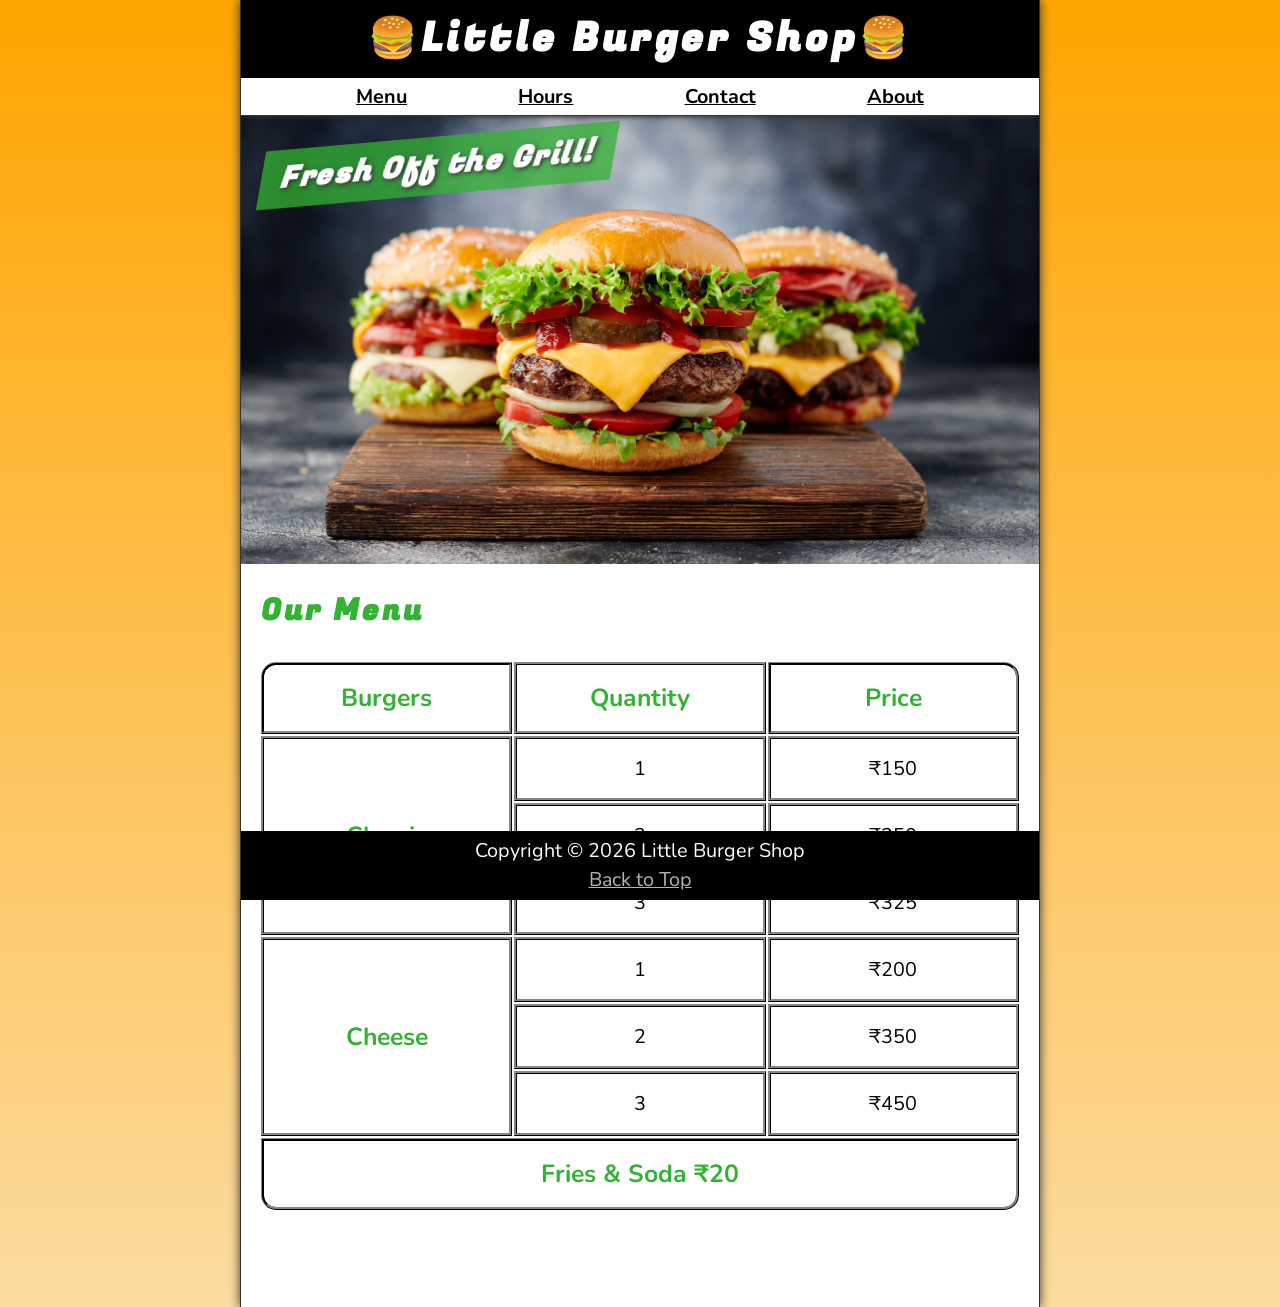
<file: index.html>
<!doctype html>

<html lang="en">
  <head>
    <meta charset="UTF-8" />
    <meta name="viewport" content="width=device-width, initial-scale=1.0" />
    <meta name="author" content="Srinivas KR" />
    <meta
      name="description"
      content="The official website for Little Burger Shop"
    />
    <title>LBS</title>
    <link rel="icon" href="favicon.svg" type="image/svg+xml" />
    <link rel="stylesheet" href="css/style.css" />
    <script src="./js/main.js" defer></script>
  </head>

  <body>
    <header class="header">
      <h1 class="header__h1">Little Burger Shop</h1>

      <nav class="header__nav">
        <ul class="header__ul">
          <li><a href="#menu">Menu</a></li>
          <li><a href="hours.html">Hours</a></li>
          <li><a href="contact.html">Contact</a></li>
          <li><a href="about.html">About</a></li>
        </ul>
      </nav>
    </header>

    <section class="hero">
      <h2 class="hero__h2">Fresh Off the Grill!</h2>

      <figure>
        <img
          src="images/burger_combo_1000x667.jpg"
          alt="Burger with onion rings"
          title="We love burgers!"
          width="1000"
          height="667"
        />

        <figcaption class="offscreen">Burger with onion rings</figcaption>
      </figure>
    </section>

    <main class="main">
      <article id="menu" class="main__article menu">
        <h2>Our Menu</h2>

        <table class="menu__container">
          <caption class="offscreen">
            Our Burgers
          </caption>
          <thead>
            <tr>
              <th class="menu__header" scope="col">Burgers</th>
              <th class="menu__header" scope="col">Quantity</th>
              <th class="menu__header" scope="col">Price</th>
            </tr>
          </thead>
          <tbody>
            <tr>
              <th class="menu__item menu__cr" rowspan="3" scope="row">
                Classic
              </th>
              <td class="menu__item">1</td>
              <td class="menu__item">₹150</td>
            </tr>
            <tr>
              <td class="menu__item">2</td>
              <td class="menu__item">₹250</td>
            </tr>
            <tr>
              <td class="menu__item">3</td>
              <td class="menu__item">₹325</td>
            </tr>
            <tr>
              <th class="menu__item menu__sf" rowspan="3" scope="row">
                Cheese
              </th>
              <td class="menu__item">1</td>
              <td class="menu__item">₹200</td>
            </tr>
            <tr>
              <td class="menu__item">2</td>
              <td class="menu__item">₹350</td>
            </tr>
            <tr>
              <td class="menu__item">3</td>
              <td class="menu__item">₹450</td>
            </tr>
          </tbody>
          <tfoot>
            <tr>
              <td class="menu__item menu__cs" colspan="3">
                Fries &amp; Soda ₹20
              </td>
            </tr>
          </tfoot>
        </table>
      </article>
    </main>

    <footer class="footer">
      <p>
        <span class="nowrap"
          >Copyright &copy; <time class="js-year"></time
        ></span>
        <span class="nowrap">Little Burger Shop</span>
      </p>

      <p class="footer__p"><a href="#" class="footer__a">Back to Top</a></p>
    </footer>
  </body>
</html>
</file>
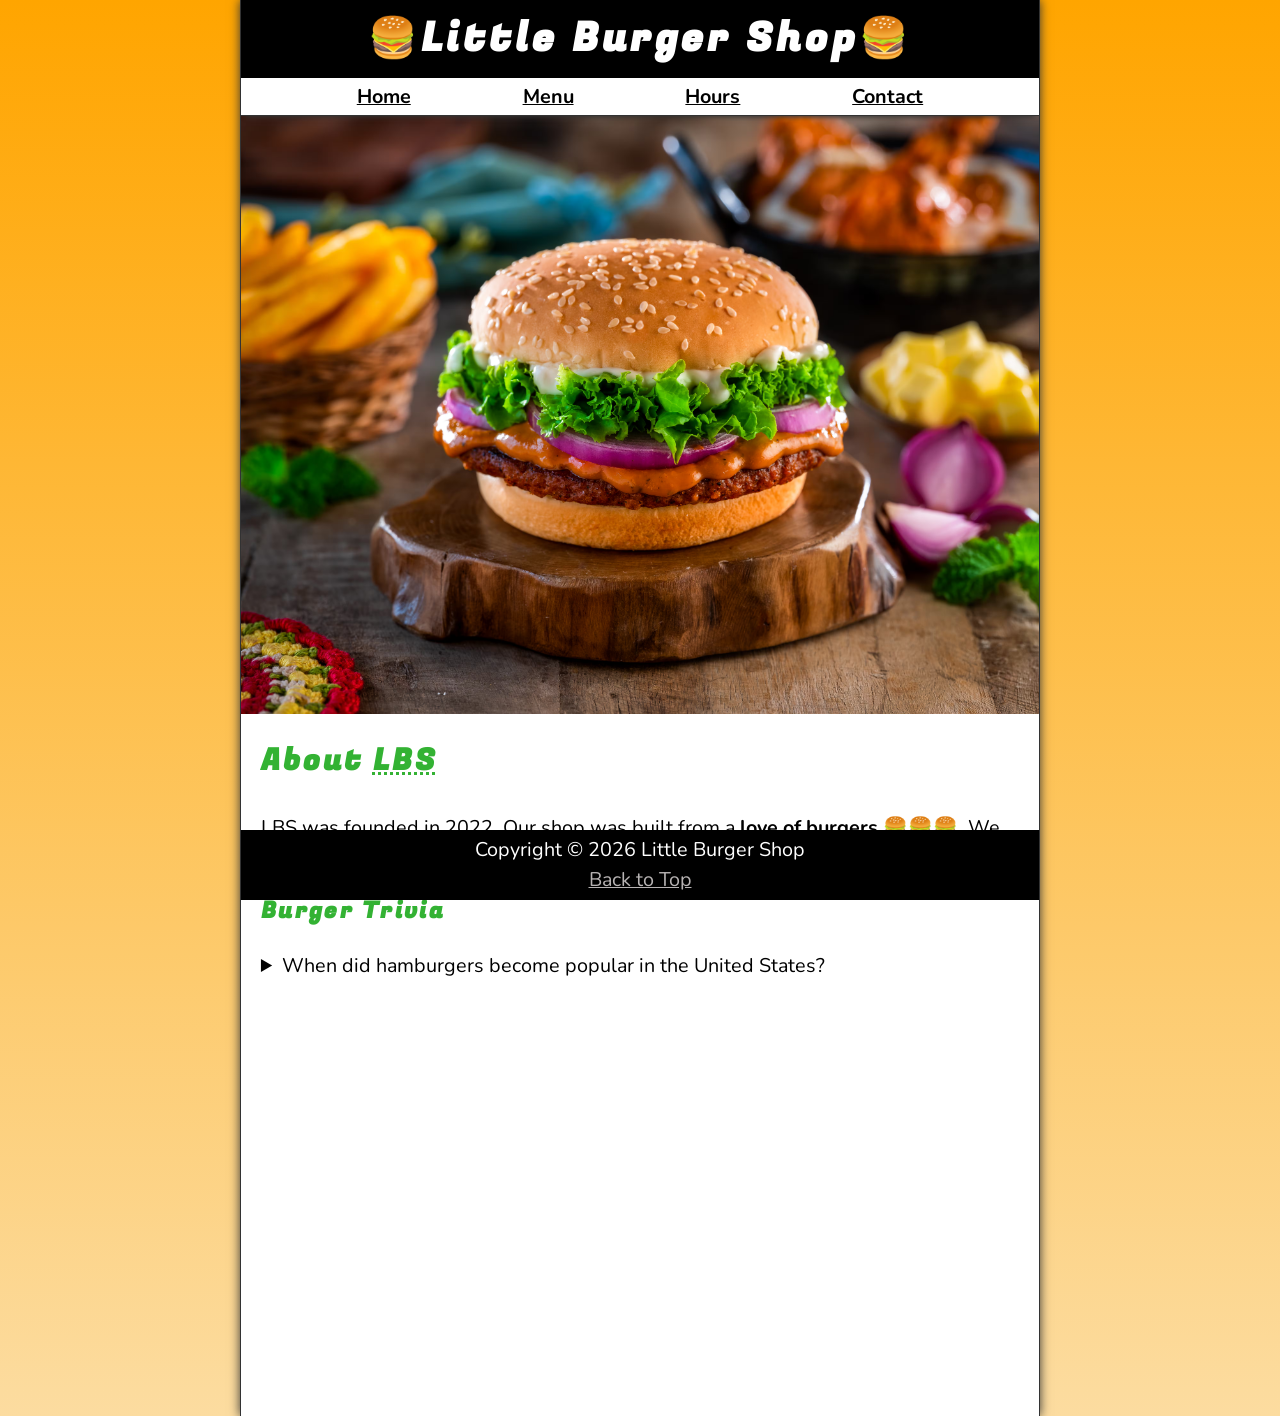
<file: about.html>
<!doctype html>

<html lang="en">
  <head>
    <meta charset="UTF-8" />
    <meta name="viewport" content="width=device-width, initial-scale=1.0" />
    <meta name="author" content="Srinivas KR" />
    <meta
      name="description"
      content="The official website for Little Burger Shop"
    />
    <title>About - LBS</title>
    <link rel="icon" href="favicon.svg" type="image/svg+xml" />
    <link rel="stylesheet" href="css/style.css" />
    <script src="./js/main.js" defer></script>
  </head>

  <body>
    <header class="header">
      <h1 class="header__h1">Little Burger Shop</h1>

      <nav class="header__nav">
        <ul class="header__ul">
          <li><a href="index.html">Home</a></li>
          <li><a href="index.html#menu">Menu</a></li>
          <li><a href="hours.html">Hours</a></li>
          <li><a href="contact.html">Contact</a></li>
        </ul>
      </nav>
    </header>

    <section class="hero">
      <figure>
        <img
          src="images/burger_about_1000x667.avif"
          alt="Cheeseburger served with fries"
          title="Our signature cheeseburger"
          width="1000"
          height="667"
        />

        <figcaption class="offscreen">
          Try our signature cheeseburger
        </figcaption>
      </figure>
    </section>

    <main class="main">
      <article id="about" class="main__article about">
        <h2>About <abbr title="Little Burger Shop">LBS</abbr></h2>
        <p>
          <abbr title="Little Burger Shop">LBS</abbr> was founded in
          <time datetime="2022">2022</time>. Our shop was built from a
          <strong>love of burgers</strong> 🍔🍔🍔. We hope our shop adds a
          unique and interesting place to our little town.
        </p>

        <aside class="about__trivia">
          <h3>Burger Trivia</h3>

          <details>
            <summary>
              When did hamburgers become popular in the United States?
            </summary>

            <p class="about__trivia-answer">
              Hamburgers became widely popular in the United States during the
              early <time datetime="1900">1900s</time> and later became one of
              the country's most recognizable fast-food staples. (Source:
              <cite
                ><a
                  href="https://en.wikipedia.org/wiki/Hamburger"
                  target="_blank"
                  rel="noopener noreferrer"
                  >Wikipedia</a
                ></cite
              >)
            </p>
          </details>
        </aside>
      </article>
    </main>
    <footer class="footer">
      <p>
        <span class="nowrap"
          >Copyright &copy; <time class="js-year"></time
        ></span>
        <span class="nowrap">Little Burger Shop</span>
      </p>

      <p class="footer__p"><a href="#" class="footer__a">Back to Top</a></p>
    </footer>
  </body>
</html>
</file>
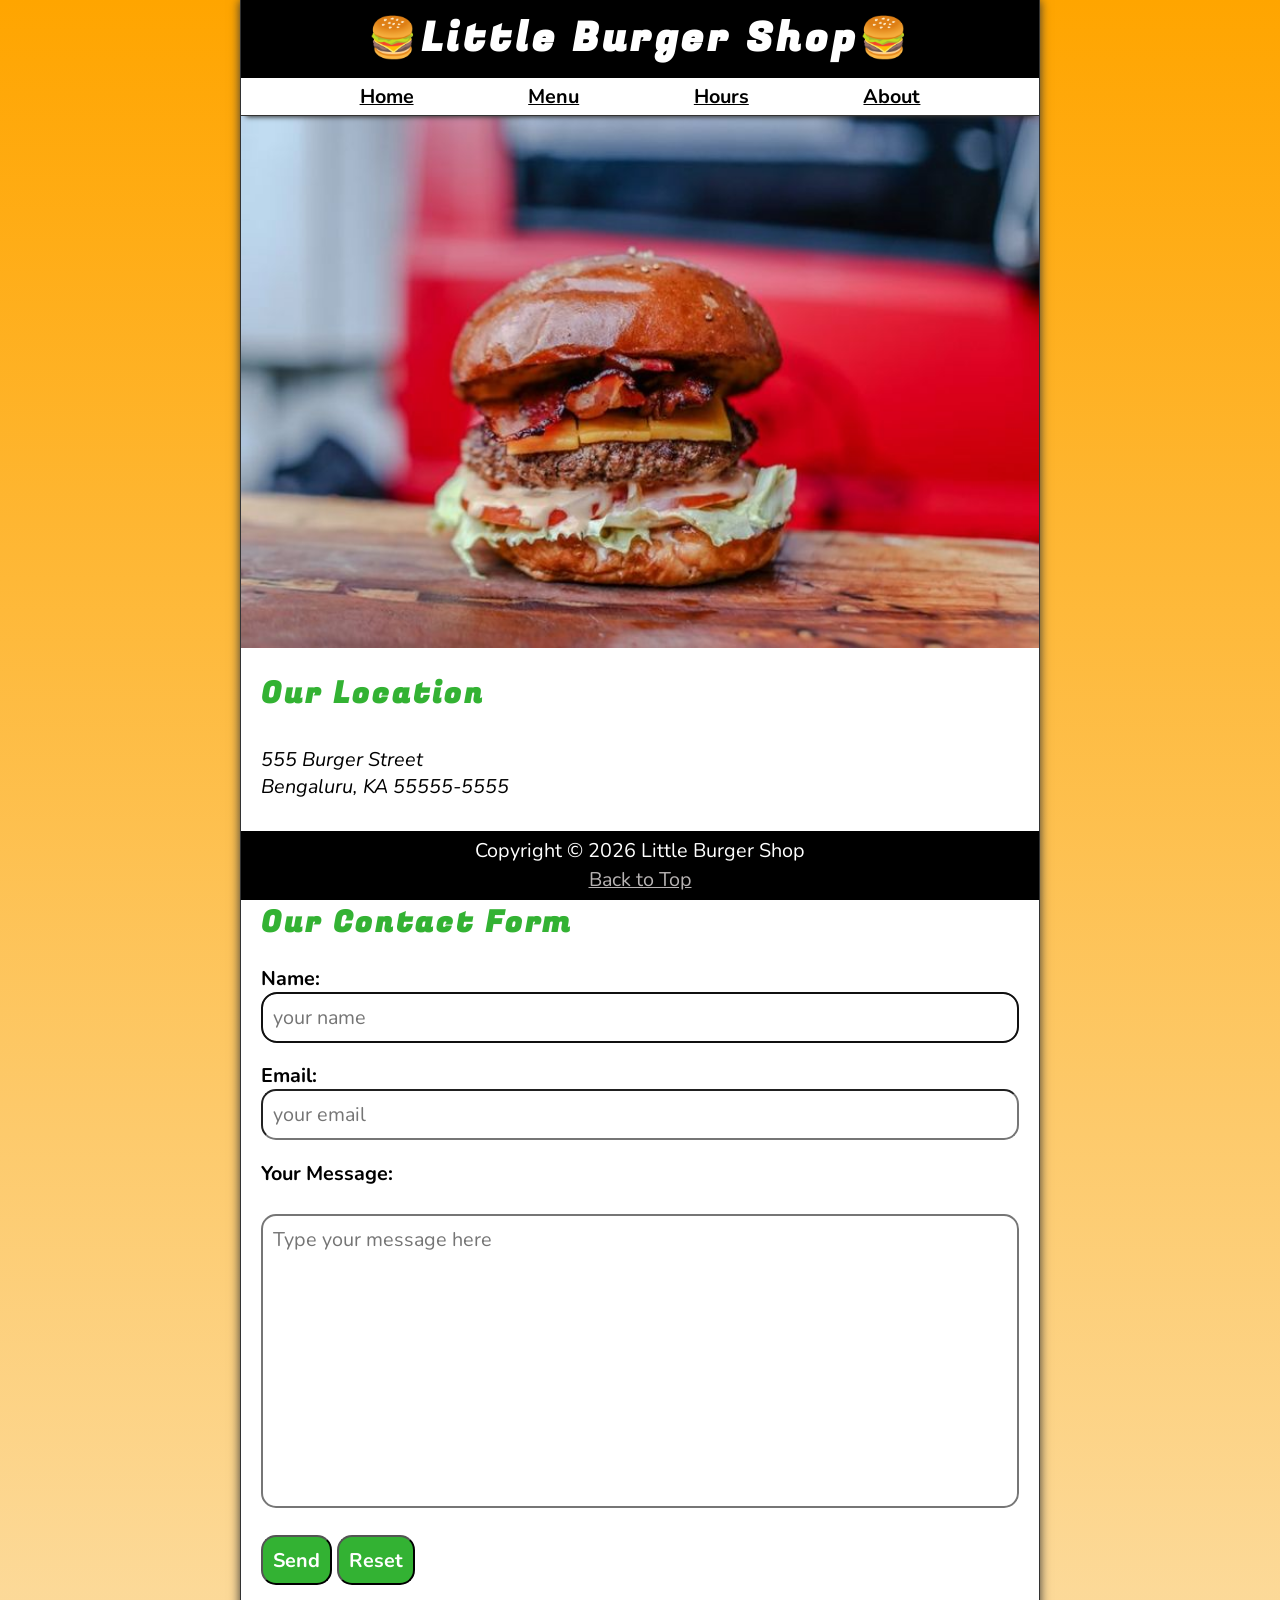
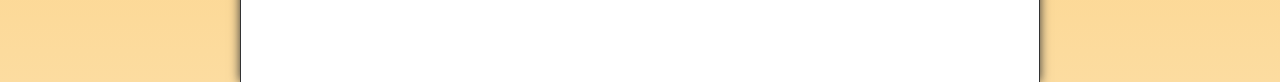
<file: contact.html>
<!doctype html>

<html lang="en">
  <head>
    <meta charset="UTF-8" />
    <meta name="viewport" content="width=device-width, initial-scale=1.0" />
    <meta name="author" content="Srinivas KR" />
    <meta
      name="description"
      content="Contact information for Little Burger Shop"
    />
    <title>Contact Us - LBS</title>
    <link rel="icon" href="favicon.svg" type="image/svg+xml" />
    <link rel="stylesheet" href="css/style.css" />
    <script src="./js/main.js" defer></script>
  </head>

  <body>
    <header class="header">
      <h1 class="header__h1">Little Burger Shop</h1>

      <nav class="header__nav">
        <ul class="header__ul">
          <li><a href="index.html">Home</a></li>
          <li><a href="index.html#menu">Menu</a></li>
          <li><a href="hours.html">Hours</a></li>
          <li><a href="about.html">About</a></li>
        </ul>
      </nav>
    </header>

    <section class="hero">
      <figure>
        <img
          src="images/burger_close_up_1000x649.jpg"
          alt="Little Burger Shop burger"
          title="Burgers ready to eat!"
          width="1000"
          height="649"
        />

        <figcaption class="offscreen">Little Burger Shop burger</figcaption>
      </figure>
    </section>

    <main class="main">
      <article class="main__article">
        <h2>Our Location</h2>

        <address>
          555 Burger Street
          <br />Bengaluru, KA 55555-5555 <br /><br />
          Phone: <a href="tel:555-555-5555">555-555-5555</a>
        </address>
      </article>
      <hr />
      <article class="main__article contact">
        <h2 class="contact__h2">Our Contact Form</h2>

        <form
          action="https://httpbin.org/post"
          method="post"
          class="contact__form"
        >
          <fieldset class="contact__fieldset">
            <legend class="offscreen">Send Us A Message</legend>

            <div class="contact__p">
              <label class="contact__label" for="name">Name: </label>
              <input
                class="contact__input"
                type="text"
                name="name"
                id="name"
                placeholder="your name"
                autocomplete="on"
                autofocus
                required
              />
            </div>

            <div class="contact__p">
              <label class="contact__label" for="email">Email: </label>
              <input
                class="contact__input"
                type="email"
                name="email"
                id="email"
                required
                placeholder="your email"
                autocomplete="on"
              />
            </div>

            <div class="contact__p">
              <label class="contact__label" for="message">Your Message:</label>

              <br />

              <textarea
                class="contact__textarea"
                name="message"
                id="message"
                cols="30"
                rows="10"
                placeholder="Type your message here"
                required
              ></textarea>
            </div>
          </fieldset>

          <button class="contact__button" type="submit">Send</button>
          <button class="contact__button" type="reset">Reset</button>
        </form>
      </article>
    </main>

    <footer class="footer">
      <p>
        <span class="nowrap"
          >Copyright &copy; <time class="js-year"></time
        ></span>
        <span class="nowrap">Little Burger Shop</span>
      </p>

      <p class="footer__p"><a href="#" class="footer__a">Back to Top</a></p>
    </footer>
  </body>
</html>
</file>
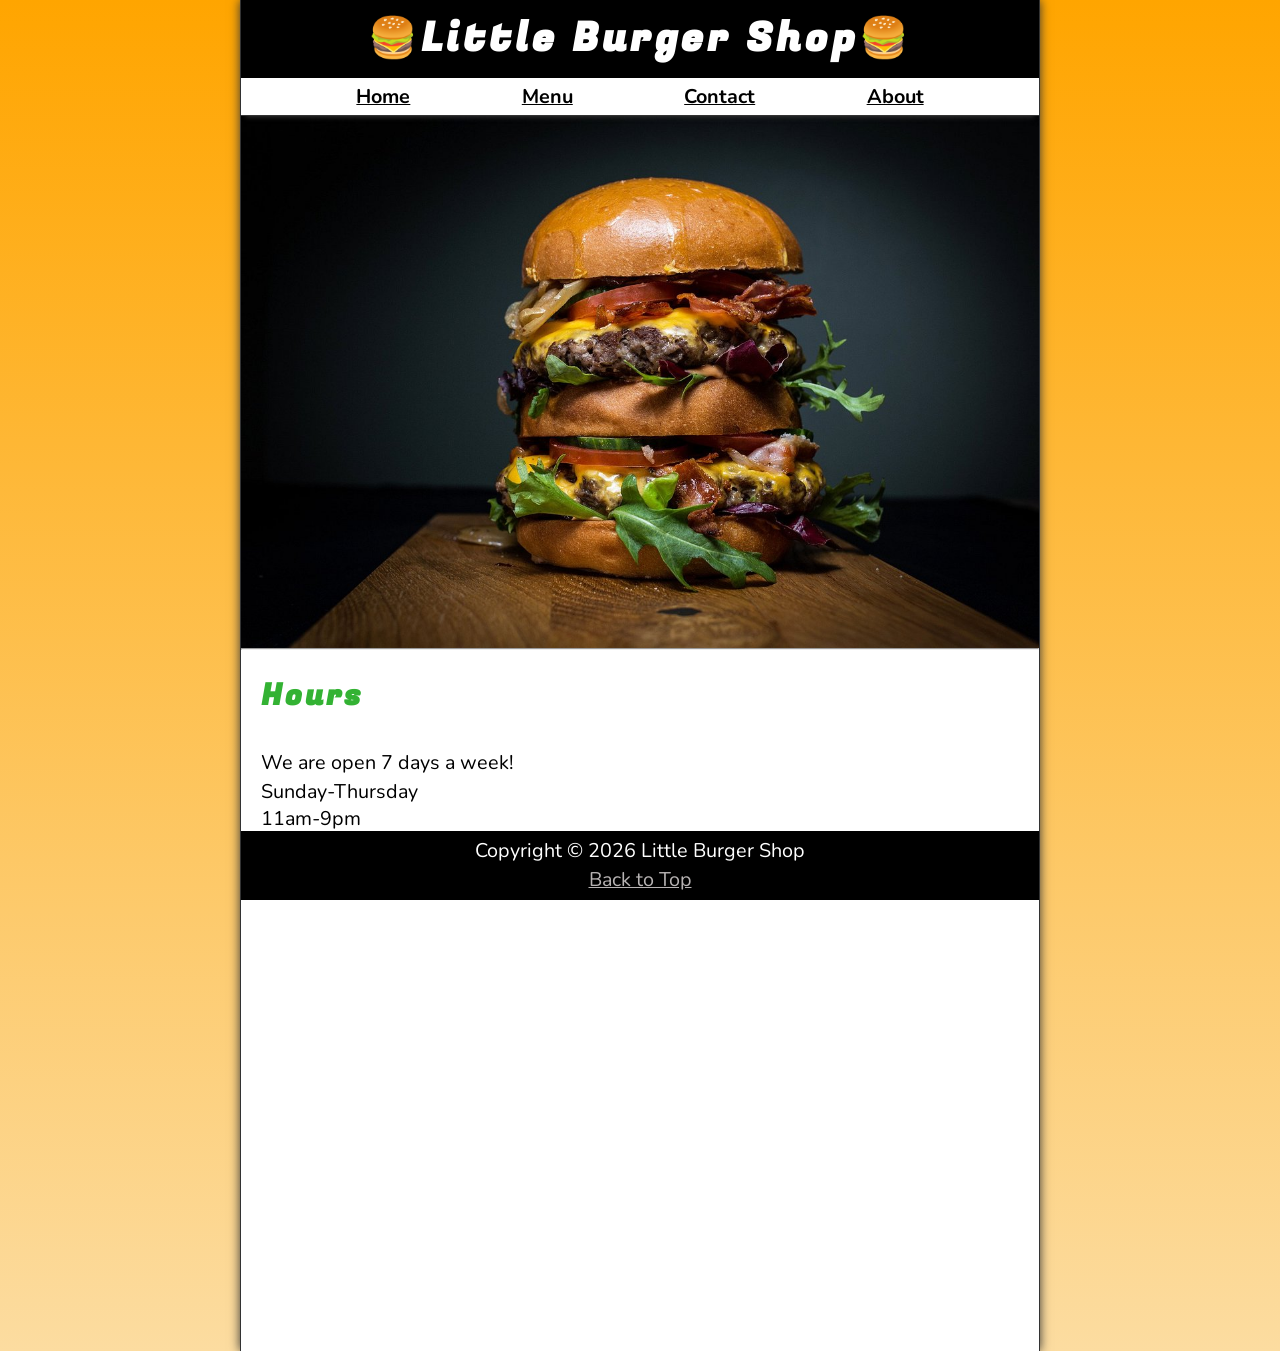
<file: hours.html>
<!doctype html>

<html lang="en">
  <head>
    <meta charset="UTF-8" />
    <meta name="viewport" content="width=device-width, initial-scale=1.0" />
    <meta name="author" content="Srinivas KR" />
    <meta name="description" content="Store hours for Little Burger Shop" />
    <title>LBS - Hours</title>
    <link rel="icon" href="favicon.svg" type="image/svg+xml" />
    <link rel="stylesheet" href="css/style.css" />
    <script src="./js/main.js" defer></script>
  </head>

  <body>
    <header class="header">
      <h1 class="header__h1">Little Burger Shop</h1>

      <nav class="header__nav">
        <ul class="header__ul">
          <li><a href="index.html">Home</a></li>
          <li><a href="index.html#menu">Menu</a></li>
          <li><a href="contact.html">Contact</a></li>
          <li><a href="about.html">About</a></li>
        </ul>
      </nav>
    </header>

    <section class="hero">
      <figure>
        <img
          src="images/burger_tray_1000x667.jpg"
          alt="Fresh burger ready to serve"
          title="We love juicy burgers!"
          width="1000"
          height="667"
        />

        <figcaption class="offscreen">A freshly made burger</figcaption>
      </figure>
    </section>

    <hr />

    <main class="main">
      <article class="main__article">
        <h2>Hours</h2>

        <p>We are open 7 days a week!</p>

        <dl>
          <dt>Sunday-Thursday</dt>
          <dd>
            <time datetime="11:00">11am</time>-<time datetime="21:00">9pm</time>
          </dd>

          <dt>Friday-Saturday</dt>
          <dd>
            <time datetime="11:00">11am</time>-<time datetime="23:00"
              >11pm</time
            >
          </dd>
        </dl>
      </article>
    </main>

    <footer class="footer">
      <p>
        <span class="nowrap"
          >Copyright &copy; <time class="js-year"></time
        ></span>
        <span class="nowrap">Little Burger Shop</span>
      </p>

      <p class="footer__p"><a href="#" class="footer__a">Back to Top</a></p>
    </footer>
  </body>
</html>
</file>
<file: css/style.css>
@import url("https://fonts.googleapis.com/css2?family=Fugaz+One&family=Nunito&display=swap");

/* || RESET */

*,
* ::after,
* ::before {
  box-sizing: border-box;
  margin: 0;
  padding: 0;
}

img {
  display: block;
  max-width: 100%;
  height: auto;
}

button,
input,
textarea {
  font: inherit;
}

/* || VARIABLES */

:root {
  /* FONTS */
  --FF: "Nunito", sans-serif;
  --FF-HEADINGS: "Fugaz One", cursive;
  --FS: clamp(1rem, 2.2vh, 1.5rem);

  /* COLORS */
  --BGCOLOR-FADE: rgb(252, 220, 160);
  --BGCOLOR: orange;
  --BGIMAGE: linear-gradient(to bottom, var(--BGCOLOR), var(--BGCOLOR-FADE));
  --BODY-BGCOLOR: #fff;
  --BORDER-COLOR: #333;
  --BUTTON-COLOR: #fff;
  --FONT-COLOR: #000;
  --HEADER-BGCOOR: #000;
  --HEADER-COLOR: #fff;
  --HERO-BGCOLOR: rgba(51, 178, 51, 0.75);
  --HERO-COLOR: #fff;
  --HIGHLIGHT-COLOR: rgb(51, 178, 51);
  --LINK-ACTIVE: var(--BGCOLOR);
  --LINK-COLOR: #000;
  --LINK-HOVER: hsl(0, 0%, 0%, 0.6);
  --NAV-BGCOLOR: #fff;

  /* BORDERS */
  --BORDERS: 1px solid var(--BORDER-COLOR);
  --BORDER-RADIUS: 15px;

  /* STANDARD PADDING */
  --PADDING-TB: 0.25em;
  --PADDING-SIDE: 2.5%;

  /* STANDARD MARGIN */
  --MARGIN: clamp(1em, 2.5vh, 1.5em) 0;
}

@media (prefers-color-scheme: dark) {
  :root {
    --BGCOLOR-FADE: gray;
    --BGCOLOR: #000;
    --BODY-BGCOLOR: #333;
    --BORDER-COLOR: whitesmoke;
    --BUTTON-COLOR: #000;
    --FONT-COLOR: whitesmoke;
    --HEADER-COLOR: whitesmoke;
    --HERO-COLOR: #333;
    --HIGHLIGHT-COLOR: whitesmoke;
    --LINK-ACTIVE: rgb(252, 200, 103);
    --LINK-COLOR: whitesmoke;
    --LINK-HOVER: orange;
    --NAV-BGCOLOR: rgb(20, 20, 20);
  }
}

/* || UTILITY CLASSES */

.offscreen {
  position: absolute;
  left: -10000px;
}

.nowrap {
  white-space: nowrap;
}

.center {
  text-align: center;
}

/* || GENERAL STYLES */

html {
  scroll-behavior: smooth;
  background-color: var(--BGCOLOR);
  background-image: var(--BGIMAGE);
}

body {
  font-size: var(--FS);
  font-family: var(--FF);
  background-color: var(--BODY-BGCOLOR);
  min-height: 100vh;
  width: 100%;
  margin: 0 auto;
  border-left: var(--BORDERS);
  border-right: var(--BORDERS);
  box-shadow: 0 0 10px var(--BORDER-COLOR);
  color: var(--FONT-COLOR);
}

h1,
h2,
h3 {
  font-family: var(--FF-HEADINGS);
  letter-spacing: 0.1em;
}

h2,
h3 {
  margin-bottom: 1em;
  color: var(--HIGHLIGHT-COLOR);
}

p {
  line-height: 1.5;
}

a:any-link {
  color: var(--LINK-COLOR);
}

a:hover,
a:focus-visible {
  color: var(--LINK-HOVER);
}

a:active {
  color: var(--LINK-ACTIVE);
}

/* || HEADER */

.header {
  position: sticky;
  top: 0;
  z-index: 1;
}

.header__h1 {
  text-align: center;
  background-color: var(--HEADER-BGCOOR);
  color: var(--HEADER-COLOR);
  padding: var(--PADDING-TB) var(--PADDING-SIDE);
}

.header__nav {
  background-color: var(--NAV-BGCOLOR);
  border-bottom: var(--BORDERS);
  font-weight: bolder;
  box-shadow: 0 6px 5px -5px var(--BORDER-COLOR);
}

.header__ul {
  padding: var(--PADDING-TB) var(--PADDING-SIDE);
  list-style-type: none;
  display: flex;
  justify-content: space-evenly;
  gap: 1rem;
}

.hero {
  position: relative;
}

.hero__h2 {
  color: var(--HERO-COLOR);
  background-color: var(--HERO-BGCOLOR);
  padding: var(--PADDING-TB) var(--PADDING-SIDE);
  letter-spacing: 0.1rem;
  text-shadow: 2px 2px 5px var(--BORDER-COLOR);
  position: absolute;
  top: -100px;
  left: 20px;
  animation: showWelcome 0.5s ease-in-out 1s forwards;
}

@keyframes showWelcome {
  0% {
    top: -20px;
    transform: skew(0deg, -5deg) scaleY(0);
  }

  80% {
    top: 30px;
    transform: skew(10deg, -5deg) scaleY(1.2);
  }

  100% {
    top: 20px;
    transform: skew(-10deg, -5deg) scaleY(1);
  }
}

/* || FOOTER */

.footer {
  position: sticky;
  bottom: 0;
  background-color: var(--HEADER-BGCOOR);
  color: var(--HEADER-COLOR);
  padding: var(--PADDING-TB) var(--PADDING-SIDE);
  text-align: center;
}

.footer__a:any-link {
  color: hsl(0, 3%, 71%);
}

.footer__a:hover,
.footer__a:focus-visible {
  color: hsl(0, 3%, 71%, 0.6);
}

.footer__a:active {
  color: var(--BGCOLOR);
}

/* || MAIN */

.main {
  padding: var(--PADDING-TB) var(--PADDING-SIDE);
}

.main__article {
  scroll-margin-top: 6.5rem;
  margin: var(--MARGIN);
}

.main__article:first-child {
  margin-top: 1em;
}

.main__article:last-child {
  min-height: calc(100vh - 20rem);
}

/* || ABOUT */

.about__trivia {
  margin: var(--MARGIN);
}

.about__trivia-answer {
  margin: 1em;
}

/* || CONTACT */

.contact__h2 {
  margin: 0;
}

.contact__fieldset {
  border: none;
}

.contact__p {
  margin: 1em 0;
}

.contact__label {
  display: block;
  font-weight: bold;
}

.contact__input,
.contact__textarea {
  padding: 0.5em;
  border-radius: 15px;
  border-width: 2px;
  width: 100%;
  resize: none;
  background-color: var(--BODY-BGCOLOR);
  color: var(--FONT-COLOR);
}

.contact__button {
  padding: 0.5em;
  border-radius: 15px;
  background-color: var(--HIGHLIGHT-COLOR);
  color: var(--BUTTON-COLOR);
  font-weight: bold;
}

/* || MENU */

thead,
tbody,
tfoot,
tr {
  display: contents;
}

.menu__container {
  display: grid;
  grid-template-columns: repeat(3, 1fr);
  grid-template-areas:
    "hd1 hd2 hd3"
    "cr cr1 cr1p"
    "cr cr2 cr2p"
    "cr cr3 cr3p"
    "sf sf1 sf1p"
    "sf sf2 sf2p"
    "sf sf3 sf3p"
    "cs cs cs";
  gap: 0.1em;
  margin-bottom: 1em;
}

.menu__cr {
  grid-area: cr;
}

.menu__sf {
  grid-area: sf;
}

.menu__cs {
  grid-area: cs;
}

.menu__cr,
.menu__sf,
.menu__cs,
.menu__header {
  color: var(--HIGHLIGHT-COLOR);
  font-weight: bold;
  display: grid;
  place-content: center;
}

.menu__header,
.menu__item {
  width: 100%;
  border: medium ridge var(--BORDER-COLOR);
  padding: 1rem;
}

.menu__item {
  display: grid;
  place-content: center;
}

thead th:first-child {
  border-top-left-radius: var(--BORDER-RADIUS);
}

thead th:last-child {
  border-top-right-radius: var(--BORDER-RADIUS);
}

tfoot td {
  border-bottom-left-radius: var(--BORDER-RADIUS);
  border-bottom-right-radius: var(--BORDER-RADIUS);
}

@media screen and (min-width: 576px) {
  .header__h1::before {
    content: "🍔";
  }

  .header__h1::after {
    content: "🍔";
  }

  .menu__header,
  .menu__cr,
  .menu__sf,
  .menu__cs {
    font-size: 125%;
  }
}

@media screen and (min-width: 820px) {
  body {
    width: 800px;
  }
}
</file>
